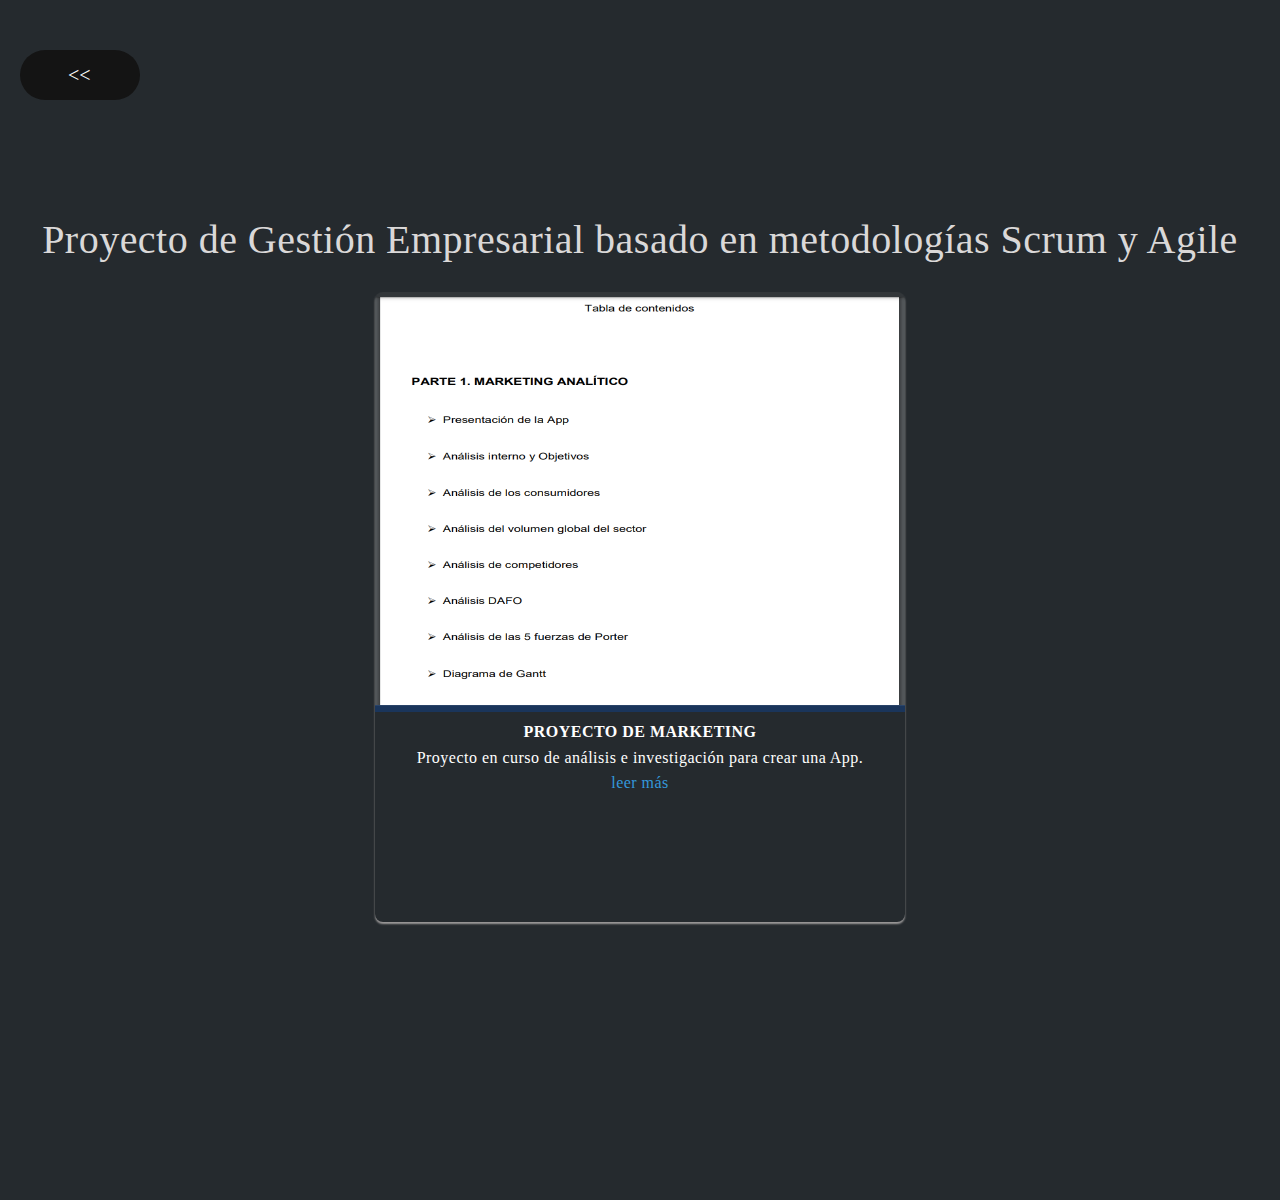
<file: img/PortfolioCayetano/trabajos/seis.html>
<!DOCTYPE html>
<html lang="en">
<head>
    <meta charset="UTF-8">
    <title>Card con efecto hover - Magtimus</title>
    <link rel="stylesheet" href="css/estilos.css">
    <link rel="stylesheet" href="https://use.fontawesome.com/releases/v5.14.0/css/all.css">
    <meta name="viewport" content="width=device-width, user-scalable=no, initial-scale=1.0, maximum-scale=1.0, minimum-scale=1.0">
</head>
<body>
    <a href="../index.html">
    <button class="boton cinco">
        <div class="icono">
            <svg xmlns="http://www.w3.org/2000/svg" width="16" height="16" fill="currentColor" class="bi bi-arrow-right-short" viewBox="0 0 16 16">
                <path fill-rule="evenodd" d="M4 8a.5.5 0 0 1 .5-.5h5.793L8.146 5.354a.5.5 0 1 1 .708-.708l3 3a.5.5 0 0 1 0 .708l-3 3a.5.5 0 0 1-.708-.708L10.293 8.5H4.5A.5.5 0 0 1 4 8z"/>
            </svg>
        </div>
        <span><<</span>
    </button>
</a>

    <h1 class="title">Proyecto de Gestión Empresarial basado en metodologías Scrum y Agile</h1>
    
    <div class="container">
       
        <div class="card">
            <img src="imagen/marketiong.png">
            <h4>PROYECTO DE MARKETING</h4>
            <p>Proyecto en curso de análisis e investigación para crear una App.</p>
            <a href="../Plan de Marketing Analitico de la App (2).pdf">leer más</a>
        </div>
        
       
        
        
    </div>

   

    
        
    

    
   
    
</body>
</html>
</file>
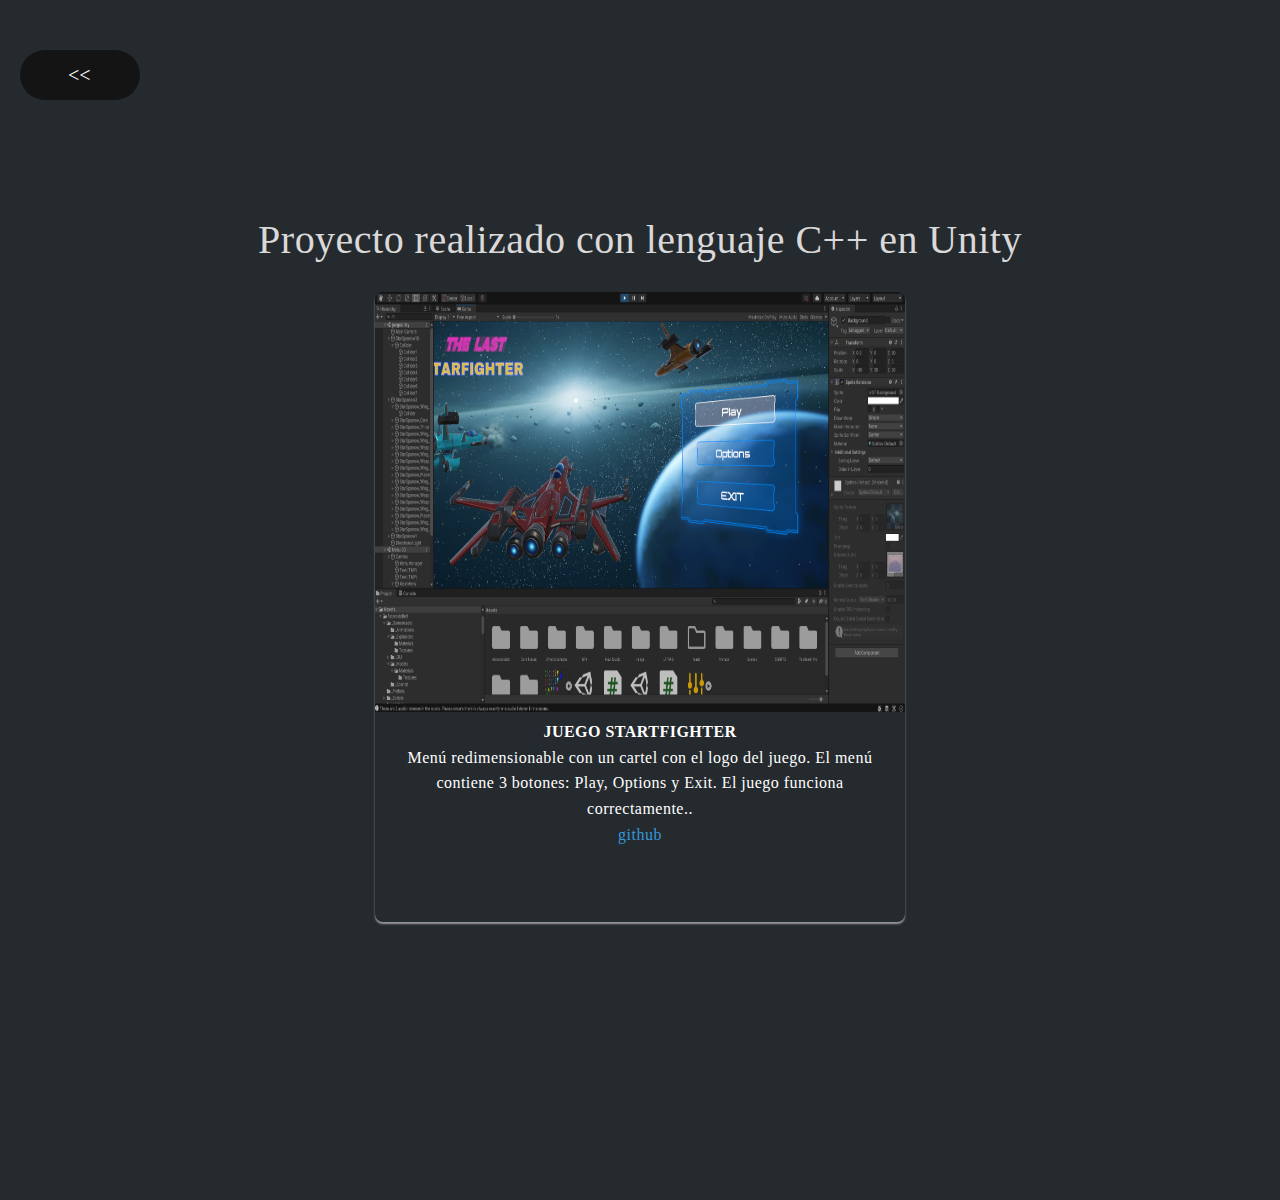
<file: img/PortfolioCayetano/trabajos/tres.html>
<!DOCTYPE html>
<html lang="en">
<head>
    <meta charset="UTF-8">
    <title>Card con efecto hover - Magtimus</title>
    <link rel="stylesheet" href="css/estilos.css">
    <link rel="stylesheet" href="https://use.fontawesome.com/releases/v5.14.0/css/all.css">
    <meta name="viewport" content="width=device-width, user-scalable=no, initial-scale=1.0, maximum-scale=1.0, minimum-scale=1.0">
</head>
<body>
    <a href="../index.html">
    <button class="boton cinco">
        <div class="icono">
            <svg xmlns="http://www.w3.org/2000/svg" width="16" height="16" fill="currentColor" class="bi bi-arrow-right-short" viewBox="0 0 16 16">
                <path fill-rule="evenodd" d="M4 8a.5.5 0 0 1 .5-.5h5.793L8.146 5.354a.5.5 0 1 1 .708-.708l3 3a.5.5 0 0 1 0 .708l-3 3a.5.5 0 0 1-.708-.708L10.293 8.5H4.5A.5.5 0 0 1 4 8z"/>
            </svg>
        </div>
        <span><<</span>
    </button>
</a>

    <h1 class="title">Proyecto realizado con lenguaje C++ en Unity</h1>
    
    <div class="container">
       
        <div class="card">
            <img src="imagen/Startfighter1png.png">
            <h4>JUEGO STARTFIGHTER</h4>
            <p> Menú redimensionable con un cartel con el logo del juego. El menú contiene 3 botones: Play, Options y Exit. El juego funciona correctamente..
                </p>
            <a href="https://github.com/cayetanoledesma/Starfighter_Unity">github</a>
        </div>
        
        
      
    </div>

 

    
        
    

    
   
    
</body>
</html>
</file>
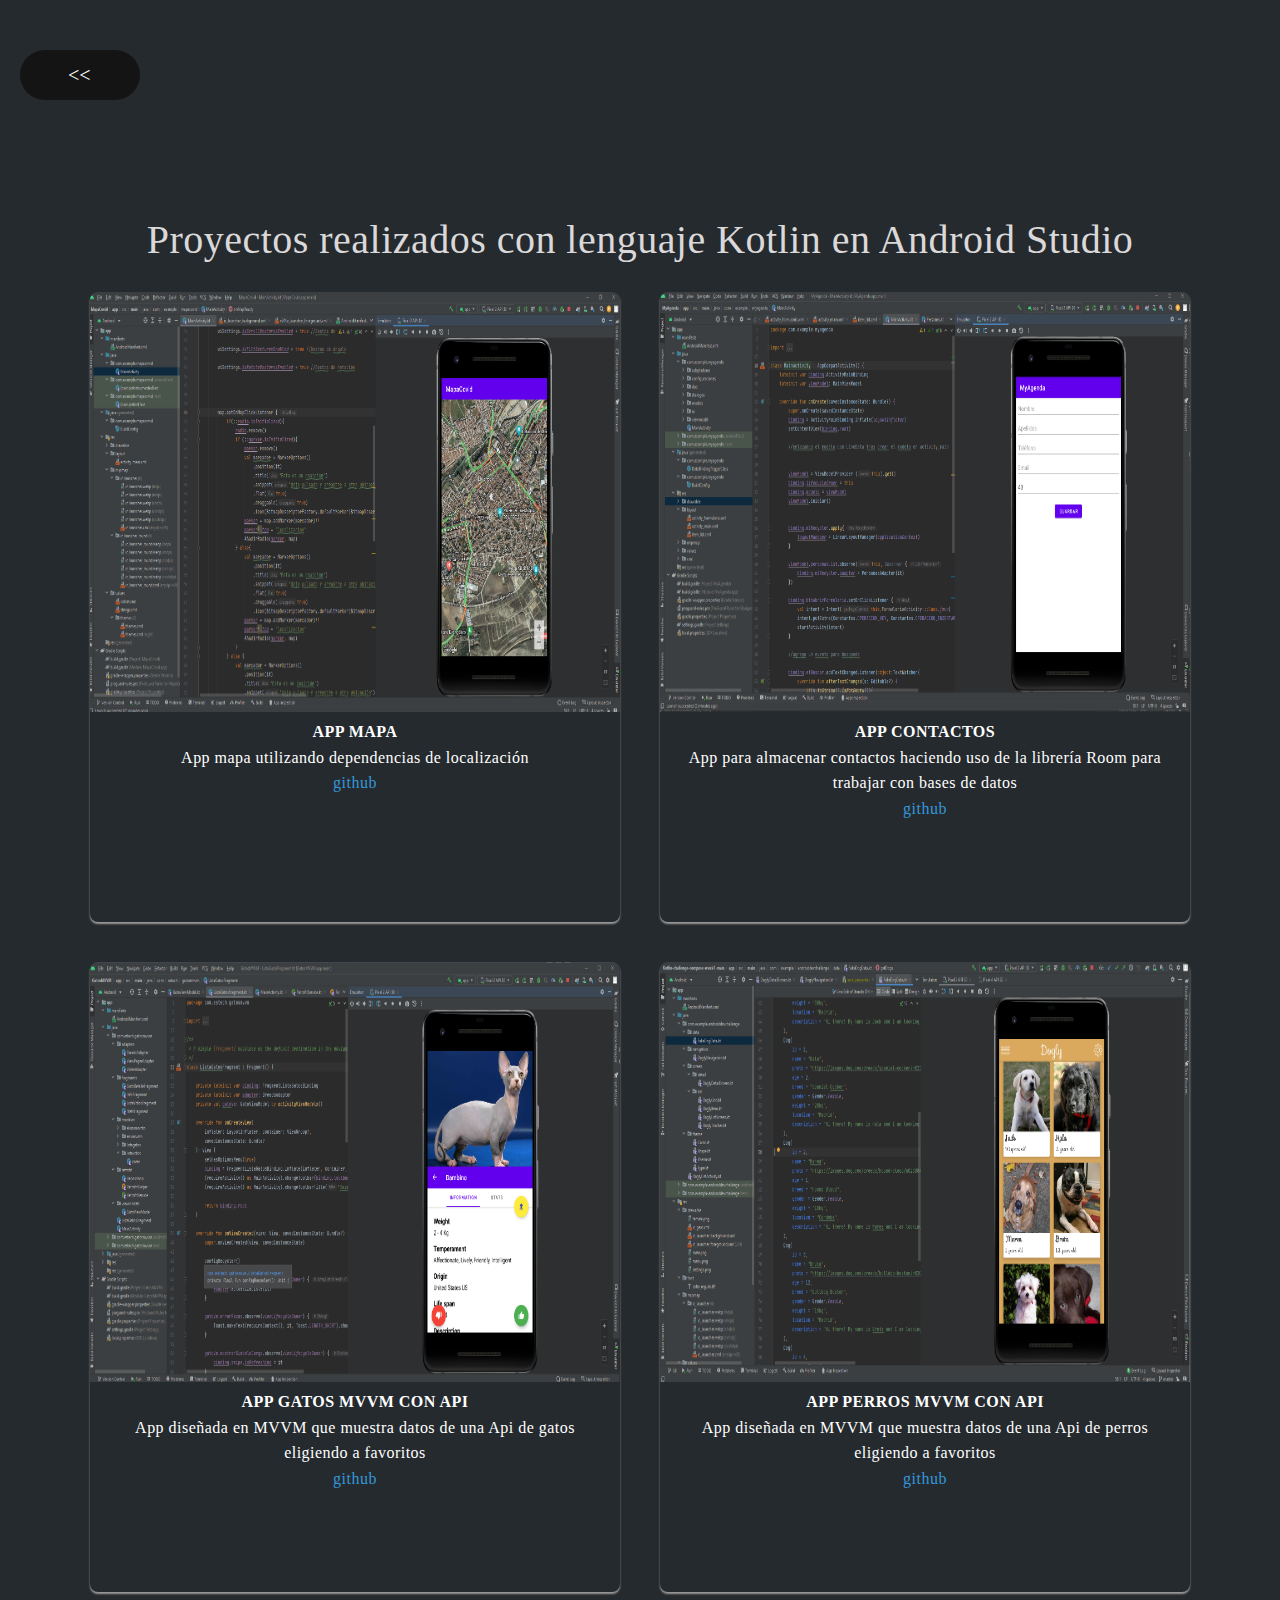
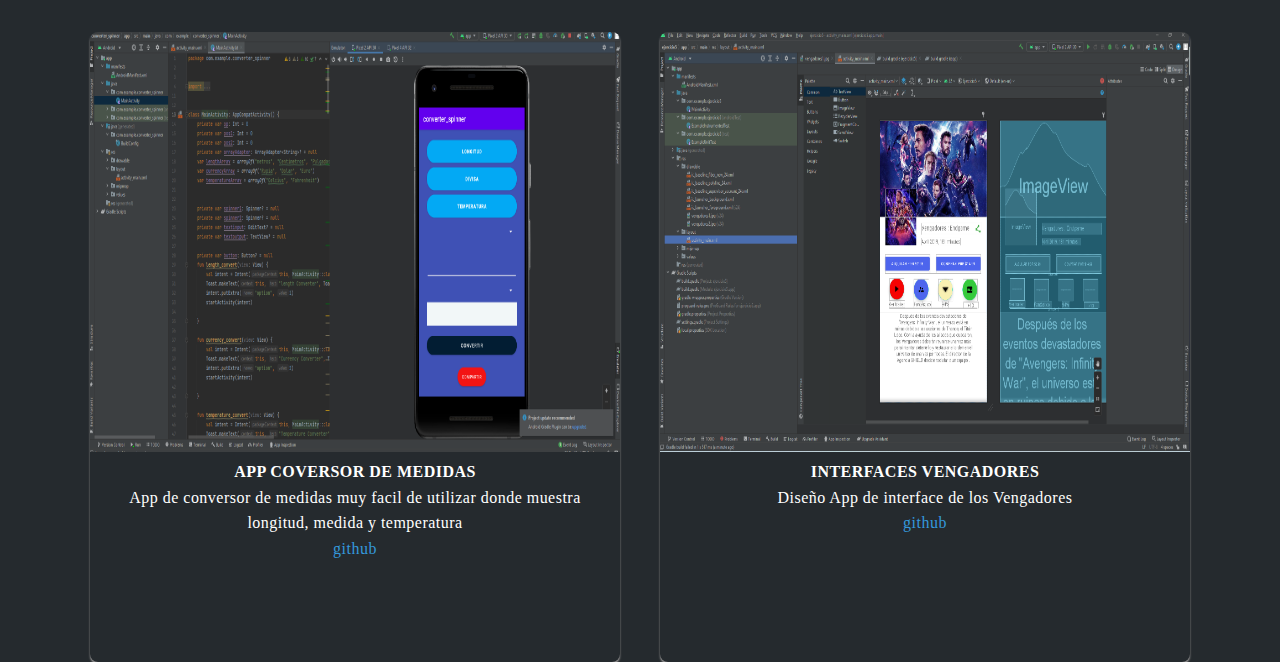
<file: img/PortfolioCayetano/trabajos/uno.html>
<!DOCTYPE html>
<html lang="es">
<head>
    <meta charset="UTF-8">
    <title>Card con efecto hover - Magtimus</title>
    <link rel="stylesheet" href="css/estilos.css">
    <link rel="stylesheet" href="https://use.fontawesome.com/releases/v5.14.0/css/all.css">
    <meta name="viewport" content="width=device-width, initial-scale=1.0">
</head>
<body>
    <a href="../index.html">
    <button class="boton cinco">
        <div class="icono">
            <svg xmlns="http://www.w3.org/2000/svg" width="16" height="16" fill="currentColor" class="bi bi-arrow-right-short" viewBox="0 0 16 16">
                <path fill-rule="evenodd" d="M4 8a.5.5 0 0 1 .5-.5h5.793L8.146 5.354a.5.5 0 1 1 .708-.708l3 3a.5.5 0 0 1 0 .708l-3 3a.5.5 0 0 1-.708-.708L10.293 8.5H4.5A.5.5 0 0 1 4 8z"/>
            </svg>
        </div>
        <span><<</span>
    </button>
</a>

    <h1 class="title">Proyectos realizados con lenguaje Kotlin en Android Studio</h1>
    
    <div class="container">
       
        <div class="card">
            <img src="imagen/map1Android.png">
            <h4>APP MAPA</h4>
            <p>App mapa utilizando dependencias de localización</p>
            <a href="https://github.com/cayetanoledesma/MapaCovid">github</a>
        </div>
        
        <div class="card">
            <img src="imagen/agenda3Android.png">
            <h4>APP CONTACTOS</h4>
            <p>App para almacenar contactos haciendo uso de la librería Room para trabajar con
                bases de datos</p>
            <a href="https://github.com/cayetanoledesma/MyAgenda">github</a>
        </div>
        
        <div class="card">
            <img src="imagen/gatos.png">
            <h4>APP GATOS MVVM CON API</h4>
            <p>App diseñada en MVVM que muestra datos de una Api de gatos eligiendo a favoritos</p>
            <a href="https://github.com/cayetanoledesma/GatosMVVM">github</a>
        </div>
        <div class="card">
            <img src="imagen/perros.png">
            <h4>APP PERROS MVVM CON API</h4>
            <p>App diseñada en MVVM que muestra datos de una Api de perros eligiendo a favoritos</p>
            <a href="https://github.com/cayetanoledesma/AndroidApiPerros">github</a>
        </div>
        
        <div class="card">
            <img src="imagen/conversor.png">
            <h4>APP COVERSOR DE MEDIDAS</h4>
            <p>App de conversor de medidas muy facil de utilizar donde muestra longitud, medida y temperatura </p>
            <a href="https://github.com/cayetanoledesma/converter_spinner">github</a>
        </div>
        
        <div class="card">
            <img src="imagen/Vengadores.png">
            <h4>INTERFACES VENGADORES</h4>
            <p>Diseño App de interface de los Vengadores </p>
            <a href="https://github.com/cayetanoledesma/ejercicio5">github</a>
        </div>
        
        
    </div>



    
        
    

    
   
    
</body>
</html>
</file>
<file: img/PortfolioCayetano/trabajos/css/estilos.css>
@import url('https://fonts.googleapis.com/css?family=Open+Sans|Roboto');

*{
    box-sizing: border-box;
    font-family: 'Work Sans';
    margin: 0;
    padding: 0;
 }

html, body{
    margin: 0;
    padding: 0;
    background-color:#252A2E;
}

body{
    width: 100%;
    height: 1200px;
    letter-spacing: 0.03em;
    line-height: 1.6;
   
}

h4{
    color: #fff;
}

p{
    color: #fff;
}

.boton.cinco span {
	transition: .4s ease-in-out all;
	position: absolute;
	left: 40%;
}

.boton.cinco .icono {
	display: flex;
	align-items: center;
	position: absolute;
	z-index: 2;
	left: -40px;
	transition: .3s ease-in-out all;
	opacity: 0;
}

.boton.cinco svg {
	color: #fff;
	width: 35px;
	height: 35px;
}

.boton.cinco:hover {
	background: #fff;
    border: 10px solid  #141414;
    color: black;
    transition: .1s;

}

.boton.cinco:hover .icono {
	right: calc(100% - 50px);
	opacity: 1;
}

.boton.cinco:hover span {
	left: 20px;
}

.boton {
	display: inline-flex;
	align-items: center;
	justify-content: center;
	width: 120px;
	height: 50px;
	background: #141414;
	color: #fff;
	font-family: 'Roboto', sans-serif;
	font-size: 20px;
	font-weight: 500;
	border: none;
	cursor: pointer;
	text-transform: uppercase;
	transition: .3s ease all;
	border-radius: 30px;
	position: relative;
	overflow: hidden;
    margin-left: 20px;
    margin-top: 50px;


}

.boton span {
	position: relative;
	z-index: 2;
	transition: .3s ease all;
}

.title{
    text-align: center;
    font-size: 40px;
    color: #dad8d8;
    margin-top: 100px;
    font-weight: 100;
    
}


.container{
    width: 100%;
    max-width: 100%;
    height: 630px;
    display: flex;
    flex-wrap: wrap;
    justify-content: center;
    margin: auto;
}

.container .card{
    width: 530px;
    height: 630px;
    border-radius: 8px;
    box-shadow: 0 2px 2px rgb(156, 154, 154);
    overflow: hidden;
    margin: 20px;
    text-align: center;
    transition: all 0.25s;
}

.container .card:hover{
    transform: translateY(-15px);
    box-shadow: 22px 22px 16px rgba(213, 215, 214, 0.578);
}

.container .card img{
    width: 530px;
    height: 420px;
}


.container .card h4{
    font-weight: 600;
}

.container .card p{
    padding: 0 1rem;
    font-size: 16px;
    font-weight: 300;
}

.container .card a {
    font-weight: 500;
    text-decoration: none;
    color: #3498db;
}



@media screen and (max-width:700px){

h1{
    margin: 20px;
}
.container {
    padding: 50px 0;
}
.container .card {
    display: block;
}
.container .card img {
    margin: 10px auto;
}
.contacto .fila{
    display: block;
}
.contacto .fila .col {
    width: 100%;
}
}
</file>
